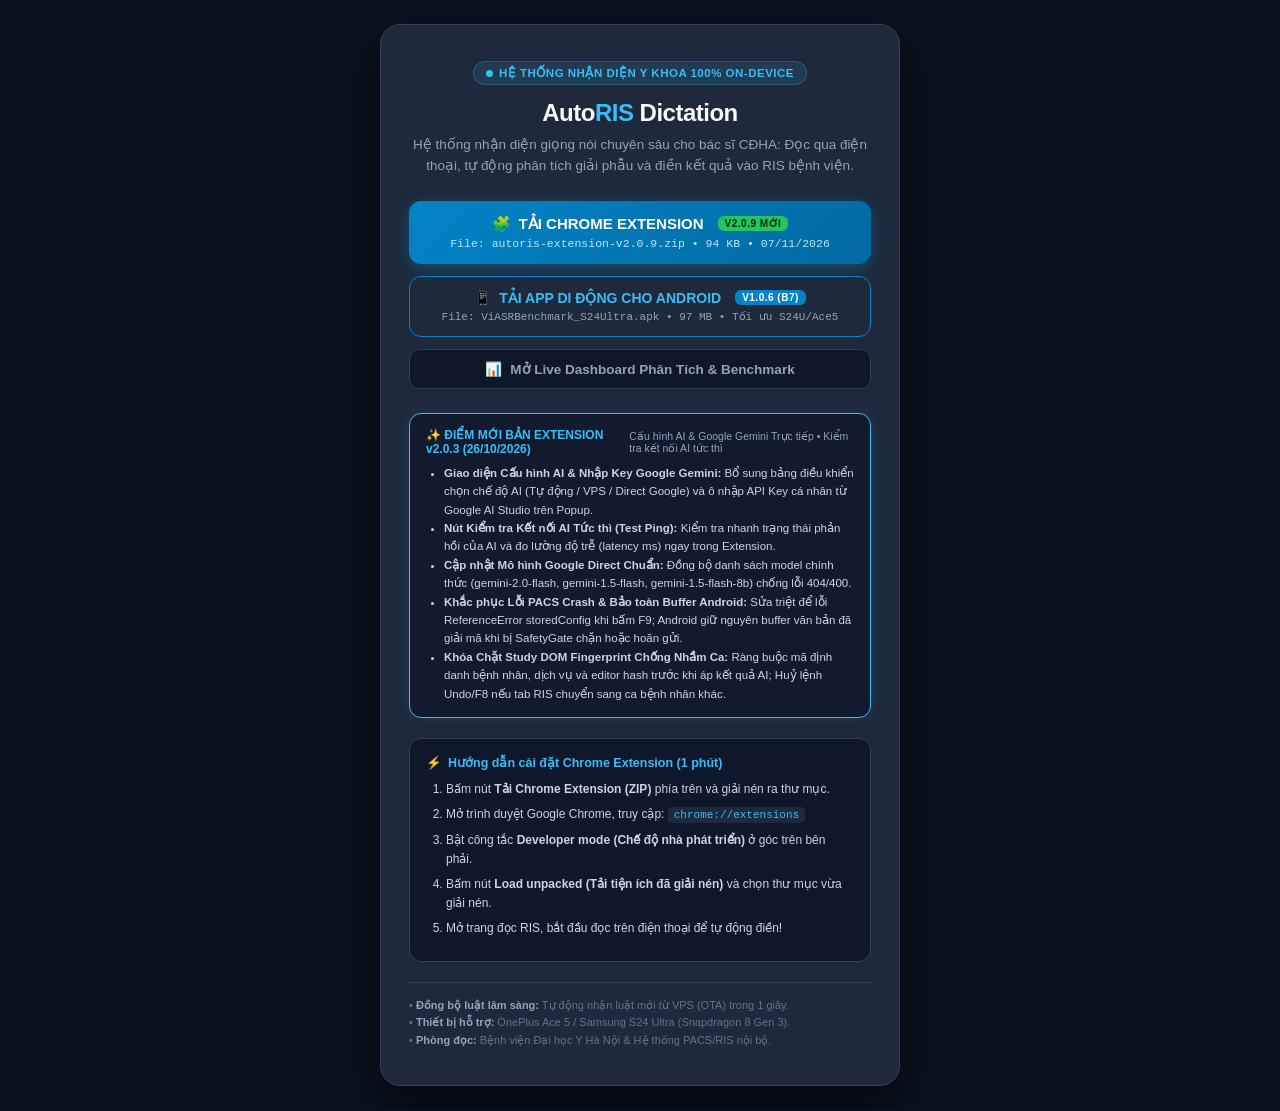
<file: release_apk/index.html>
<!DOCTYPE html>
<html lang="vi">
<head>
    <meta charset="UTF-8">
    <meta name="viewport" content="width=device-width, initial-scale=1.0">
    <title>AutoRIS - Medical Dictation & AI Ingestion System</title>
    <style>
        * {
            box-sizing: border-box;
            margin: 0;
            padding: 0;
        }
        body {
            font-family: -apple-system, BlinkMacSystemFont, "Segoe UI", Roboto, Helvetica, Arial, sans-serif;
            background-color: #0b1120;
            color: #f8fafc;
            display: flex;
            flex-direction: column;
            align-items: center;
            justify-content: center;
            min-height: 100vh;
            padding: 24px 16px;
            text-align: center;
        }
        .card {
            background-color: #1e293b;
            border-radius: 20px;
            padding: 36px 28px;
            max-width: 520px;
            width: 100%;
            box-shadow: 0 20px 40px rgba(0,0,0,0.6);
            border: 1px solid #334155;
        }
        .badge {
            display: inline-flex;
            align-items: center;
            gap: 6px;
            padding: 4px 12px;
            background: rgba(56, 189, 248, 0.12);
            color: #38bdf8;
            border: 1px solid rgba(56, 189, 248, 0.25);
            border-radius: 9999px;
            font-size: 11.5px;
            font-weight: 700;
            letter-spacing: 0.5px;
            text-transform: uppercase;
            margin-bottom: 14px;
        }
        .badge-dot {
            width: 7px;
            height: 7px;
            background: #38bdf8;
            border-radius: 50%;
            display: inline-block;
        }
        h1 {
            font-size: 24px;
            font-weight: 800;
            margin-bottom: 8px;
            color: #f8fafc;
            letter-spacing: -0.5px;
        }
        h1 span {
            color: #38bdf8;
        }
        .subtitle {
            font-size: 13.5px;
            color: #94a3b8;
            line-height: 1.55;
            margin-bottom: 24px;
        }
        .actions-group {
            display: flex;
            flex-direction: column;
            gap: 12px;
            margin-bottom: 24px;
        }
        .btn-extension {
            display: flex;
            flex-direction: column;
            align-items: center;
            justify-content: center;
            gap: 4px;
            background: linear-gradient(135deg, #0284c7 0%, #0369a1 100%);
            color: #ffffff;
            font-weight: 700;
            font-size: 15px;
            text-decoration: none;
            padding: 14px 20px;
            border-radius: 12px;
            box-shadow: 0 4px 16px rgba(2, 132, 199, 0.4);
            transition: all 0.2s ease;
            position: relative;
        }
        .btn-extension:hover {
            background: linear-gradient(135deg, #0369a1 0%, #075985 100%);
            transform: translateY(-1px);
        }
        .btn-extension .btn-main-title {
            display: flex;
            align-items: center;
            gap: 8px;
            font-size: 15px;
        }
        .btn-extension .btn-file-subtext {
            font-size: 11.5px;
            font-weight: 400;
            color: #bae6fd;
            font-family: monospace;
        }
        .version-tag {
            background: #22c55e;
            color: #052e16;
            font-size: 10px;
            font-weight: 800;
            padding: 2px 7px;
            border-radius: 6px;
            text-transform: uppercase;
            letter-spacing: 0.5px;
            margin-left: 6px;
        }
        .btn-apk {
            display: flex;
            flex-direction: column;
            align-items: center;
            justify-content: center;
            gap: 4px;
            background: #1e293b;
            color: #38bdf8;
            font-weight: 600;
            font-size: 14px;
            text-decoration: none;
            padding: 13px 20px;
            border-radius: 12px;
            border: 1px solid #0284c7;
            transition: all 0.2s ease;
        }
        .btn-apk:hover {
            background: rgba(2, 132, 199, 0.15);
            transform: translateY(-1px);
        }
        .btn-apk .btn-main-title {
            display: flex;
            align-items: center;
            gap: 8px;
            font-size: 14px;
        }
        .btn-apk .btn-file-subtext {
            font-size: 11px;
            font-weight: 400;
            color: #94a3b8;
            font-family: monospace;
        }
        .btn-dashboard {
            display: flex;
            align-items: center;
            justify-content: center;
            gap: 8px;
            background: #0f172a;
            color: #94a3b8;
            font-weight: 600;
            font-size: 13.5px;
            text-decoration: none;
            padding: 11px 18px;
            border-radius: 10px;
            border: 1px solid #334155;
            transition: all 0.2s ease;
        }
        .btn-dashboard:hover {
            color: #f8fafc;
            border-color: #475569;
        }
        .btn-extension:active, .btn-apk:active, .btn-dashboard:active {
            transform: scale(0.98);
        }
        .changelog-box {
            background: rgba(15, 23, 42, 0.8);
            border-radius: 12px;
            padding: 14px 16px;
            text-align: left;
            border: 1px solid #38bdf8;
            margin-bottom: 20px;
            box-shadow: 0 0 15px rgba(56, 189, 248, 0.1);
        }
        .changelog-title {
            font-size: 12px;
            font-weight: 700;
            color: #38bdf8;
            margin-bottom: 8px;
            display: flex;
            align-items: center;
            justify-content: space-between;
        }
        .changelog-items {
            font-size: 11.5px;
            color: #cbd5e1;
            padding-left: 18px;
            line-height: 1.6;
        }
        .guide-box {
            background: #0f172a;
            border-radius: 12px;
            padding: 16px;
            text-align: left;
            border: 1px solid #334155;
            margin-bottom: 20px;
        }
        .guide-title {
            font-size: 12.5px;
            font-weight: 700;
            color: #38bdf8;
            margin-bottom: 10px;
            display: flex;
            align-items: center;
            gap: 6px;
        }
        .guide-steps {
            font-size: 12px;
            color: #cbd5e1;
            padding-left: 20px;
            line-height: 1.6;
        }
        .guide-steps li {
            margin-bottom: 6px;
        }
        .guide-steps code {
            background: #1e293b;
            padding: 2px 6px;
            border-radius: 4px;
            color: #38bdf8;
            font-family: monospace;
            font-size: 11px;
        }
        .footer-specs {
            font-size: 11px;
            color: #64748b;
            border-top: 1px solid #334155;
            padding-top: 14px;
            text-align: left;
            line-height: 1.6;
        }
        .footer-specs b {
            color: #94a3b8;
        }
    </style>
</head>
<body>
    <div class="card">
        <div class="badge">
            <span class="badge-dot"></span> Hệ thống Nhận diện Y khoa 100% On-Device
        </div>
        <h1>Auto<span>RIS</span> Dictation</h1>
        <p class="subtitle">
            Hệ thống nhận diện giọng nói chuyên sâu cho bác sĩ CĐHA: Đọc qua điện thoại, tự động phân tích giải phẫu và điền kết quả vào RIS bệnh viện.
        </p>

        <div class="actions-group">
            <a href="/autoris-extension-v2.0.9.zip" class="btn-extension" download="autoris-extension-v2.0.9.zip">
                <div class="btn-main-title">
                    <span>🧩</span> TẢI CHROME EXTENSION <span class="version-tag">v2.0.9 MỚI</span>
                </div>
                <div class="btn-file-subtext">File: autoris-extension-v2.0.9.zip • 94 KB • 07/11/2026</div>
            </a>

            <a href="/ViASRBenchmark_S24Ultra.apk" class="btn-apk" download="ViASRBenchmark_S24Ultra.apk">
                <div class="btn-main-title">
                    <span>📱</span> TẢI APP DI ĐỘNG CHO ANDROID <span class="version-tag" style="background:#0284c7;color:#fff;">v1.0.6 (b7)</span>
                </div>
                <div class="btn-file-subtext">File: ViASRBenchmark_S24Ultra.apk • 97 MB • Tối ưu S24U/Ace5</div>
            </a>

            <a href="/dashboard" class="btn-dashboard">
                <span>📊</span> Mở Live Dashboard Phân Tích & Benchmark
            </a>
        </div>

        <div class="changelog-box">
            <div class="changelog-title">
                <span>✨ ĐIỂM MỚI BẢN EXTENSION v2.0.3 (26/10/2026)</span>
                <span style="font-size:10.5px;color:#94a3b8;font-weight:400;">Cấu hình AI & Google Gemini Trực tiếp • Kiểm tra kết nối AI tức thì</span>
            </div>
            <ul class="changelog-items">
                <li><b>Giao diện Cấu hình AI & Nhập Key Google Gemini:</b> Bổ sung bảng điều khiển chọn chế độ AI (Tự động / VPS / Direct Google) và ô nhập API Key cá nhân từ Google AI Studio trên Popup.</li>
                <li><b>Nút Kiểm tra Kết nối AI Tức thì (Test Ping):</b> Kiểm tra nhanh trạng thái phản hồi của AI và đo lường độ trễ (latency ms) ngay trong Extension.</li>
                <li><b>Cập nhật Mô hình Google Direct Chuẩn:</b> Đồng bộ danh sách model chính thức (gemini-2.0-flash, gemini-1.5-flash, gemini-1.5-flash-8b) chống lỗi 404/400.</li>
                <li><b>Khắc phục Lỗi PACS Crash & Bảo toàn Buffer Android:</b> Sửa triệt để lỗi ReferenceError storedConfig khi bấm F9; Android giữ nguyên buffer văn bản đã giải mã khi bị SafetyGate chặn hoặc hoãn gửi.</li>
                <li><b>Khóa Chặt Study DOM Fingerprint Chống Nhầm Ca:</b> Ràng buộc mã định danh bệnh nhân, dịch vụ và editor hash trước khi áp kết quả AI; Huỷ lệnh Undo/F8 nếu tab RIS chuyển sang ca bệnh nhân khác.</li>
            </ul>
        </div>

        <div class="guide-box">
            <div class="guide-title">
                <span>⚡</span> Hướng dẫn cài đặt Chrome Extension (1 phút)
            </div>
            <ol class="guide-steps">
                <li>Bấm nút <b>Tải Chrome Extension (ZIP)</b> phía trên và giải nén ra thư mục.</li>
                <li>Mở trình duyệt Google Chrome, truy cập: <code>chrome://extensions</code></li>
                <li>Bật công tắc <b>Developer mode (Chế độ nhà phát triển)</b> ở góc trên bên phải.</li>
                <li>Bấm nút <b>Load unpacked (Tải tiện ích đã giải nén)</b> và chọn thư mục vừa giải nén.</li>
                <li>Mở trang đọc RIS, bắt đầu đọc trên điện thoại để tự động điền!</li>
            </ol>
        </div>

        <div class="footer-specs">
            <div>• <b>Đồng bộ luật lâm sàng:</b> Tự động nhận luật mới từ VPS (OTA) trong 1 giây.</div>
            <div>• <b>Thiết bị hỗ trợ:</b> OnePlus Ace 5 / Samsung S24 Ultra (Snapdragon 8 Gen 3).</div>
            <div>• <b>Phòng đọc:</b> Bệnh viện Đại học Y Hà Nội & Hệ thống PACS/RIS nội bộ.</div>
        </div>
    </div>
</body>
</html>
</file>
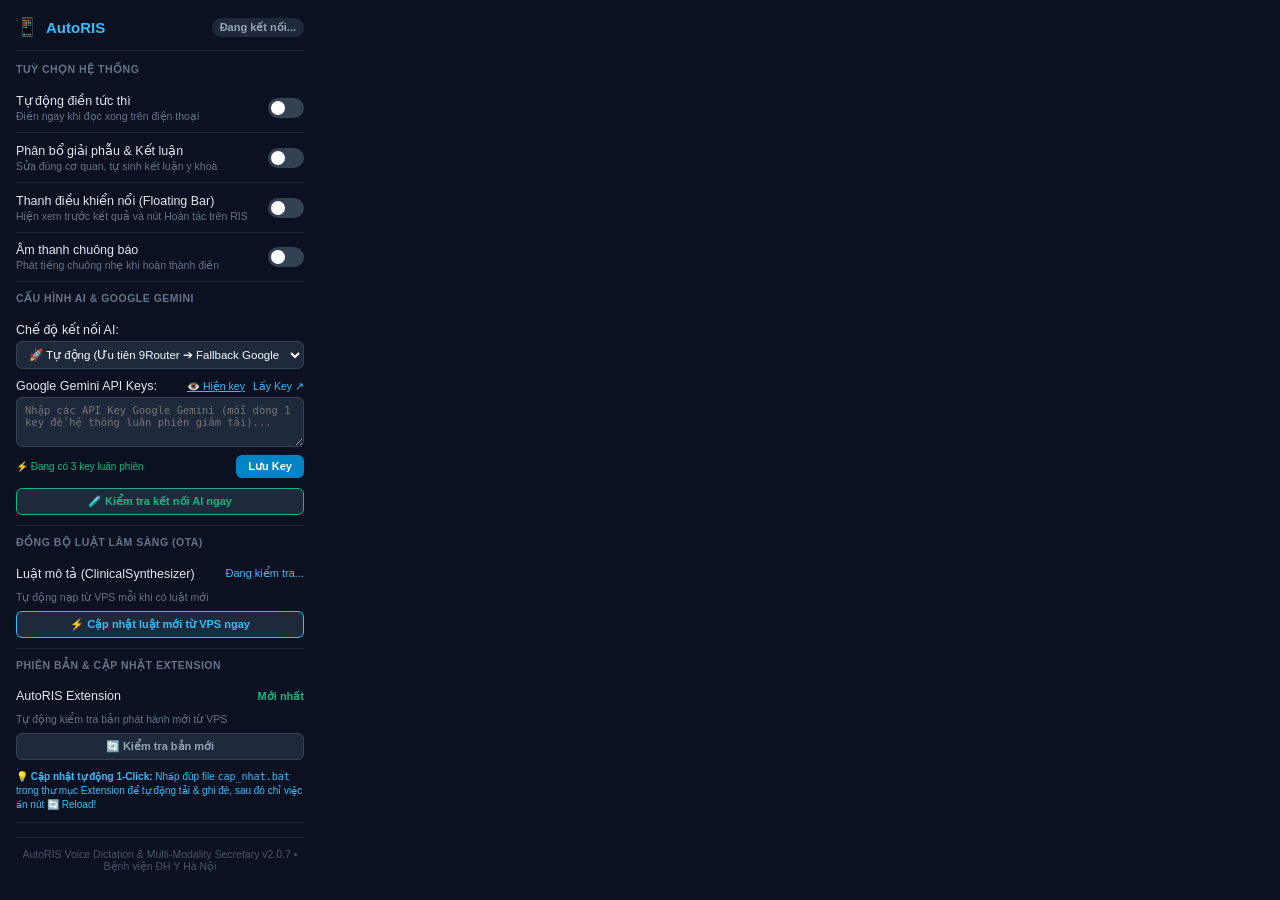
<file: chrome_extension/popup.html>
<!DOCTYPE html>
<html lang="vi">
<head>
  <meta charset="UTF-8">
  <title>AutoRIS - Cài đặt</title>
  <style>
    body {
      width: 320px;
      margin: 0;
      padding: 16px;
      background-color: #0b1120;
      color: #f8fafc;
      font-family: -apple-system, BlinkMacSystemFont, "Segoe UI", Roboto, sans-serif;
      box-sizing: border-box;
    }
    .header {
      display: flex;
      align-items: center;
      justify-content: space-between;
      border-bottom: 1px solid #1e293b;
      padding-bottom: 12px;
      margin-bottom: 12px;
    }
    .title-box {
      display: flex;
      align-items: center;
      gap: 8px;
    }
    .logo-icon {
      font-size: 18px;
    }
    h1 {
      font-size: 15px;
      font-weight: 700;
      margin: 0;
      color: #38bdf8;
    }
    .status-badge {
      font-size: 11px;
      font-weight: 600;
      padding: 3px 8px;
      border-radius: 9999px;
      background: #1e293b;
      color: #94a3b8;
      display: inline-flex;
      align-items: center;
      gap: 4px;
    }
    .status-online {
      background: rgba(16, 185, 129, 0.15);
      color: #34d399;
      border: 1px solid rgba(16, 185, 129, 0.3);
    }
    .status-offline {
      background: rgba(239, 68, 68, 0.15);
      color: #f87171;
      border: 1px solid rgba(239, 68, 68, 0.3);
    }
    .section-title {
      font-size: 10.5px;
      font-weight: 700;
      text-transform: uppercase;
      letter-spacing: 0.5px;
      color: #64748b;
      margin-top: 10px;
      margin-bottom: 8px;
    }
    .toggle-row {
      display: flex;
      align-items: center;
      justify-content: space-between;
      padding: 10px 0;
      border-bottom: 1px solid #1e293b;
    }
    .toggle-row:last-of-type {
      border-bottom: none;
    }
    .toggle-label {
      font-size: 12.5px;
      font-weight: 500;
      color: #e2e8f0;
    }
    .toggle-desc {
      font-size: 10.5px;
      color: #64748b;
      margin-top: 2px;
    }
    /* Switch */
    .switch {
      position: relative;
      display: inline-block;
      width: 36px;
      height: 20px;
      flex-shrink: 0;
    }
    .switch input { opacity: 0; width: 0; height: 0; }
    .slider {
      position: absolute;
      cursor: pointer;
      top: 0; left: 0; right: 0; bottom: 0;
      background-color: #334155;
      transition: .25s ease;
      border-radius: 20px;
    }
    .slider:before {
      position: absolute;
      content: "";
      height: 14px;
      width: 14px;
      left: 3px;
      bottom: 3px;
      background-color: white;
      transition: .25s ease;
      border-radius: 50%;
    }
    input:checked + .slider { background-color: #0284c7; }
    input:checked + .slider:before { transform: translateX(16px); }

    .footer-info {
      margin-top: 14px;
      padding-top: 10px;
      border-top: 1px solid #1e293b;
      font-size: 10.5px;
      color: #475569;
      text-align: center;
    }
  </style>
</head>
<body>
  <div class="header">
    <div class="title-box">
      <span class="logo-icon">📱</span>
      <h1>AutoRIS</h1>
    </div>
    <span id="server-status-badge" class="status-badge">Đang kết nối...</span>
  </div>

  <div class="section-title">Tuỳ chọn hệ thống</div>

  <div class="toggle-row">
    <div>
      <div class="toggle-label">Tự động điền tức thì</div>
      <div class="toggle-desc">Điền ngay khi đọc xong trên điện thoại</div>
    </div>
    <label class="switch">
      <input type="checkbox" id="auto-apply">
      <span class="slider"></span>
    </label>
  </div>

  <div class="toggle-row">
    <div>
      <div class="toggle-label">Phân bổ giải phẫu & Kết luận</div>
      <div class="toggle-desc">Sửa đúng cơ quan, tự sinh kết luận y khoa</div>
    </div>
    <label class="switch">
      <input type="checkbox" id="smart-synthesize">
      <span class="slider"></span>
    </label>
  </div>

  <div class="toggle-row">
    <div>
      <div class="toggle-label">Thanh điều khiển nổi (Floating Bar)</div>
      <div class="toggle-desc">Hiện xem trước kết quả và nút Hoàn tác trên RIS</div>
    </div>
    <label class="switch">
      <input type="checkbox" id="show-floating-bar">
      <span class="slider"></span>
    </label>
  </div>

  <div class="toggle-row">
    <div>
      <div class="toggle-label">Âm thanh chuông báo</div>
      <div class="toggle-desc">Phát tiếng chuông nhẹ khi hoàn thành điền</div>
    </div>
    <label class="switch">
      <input type="checkbox" id="play-chime">
      <span class="slider"></span>
    </label>
  </div>

  <div class="section-title">Cấu hình AI & Google Gemini</div>
  <div class="toggle-row" style="flex-direction:column; align-items:flex-start; gap:8px;">
    <div style="width:100%;">
      <div class="toggle-label" style="margin-bottom:4px;">Chế độ kết nối AI:</div>
      <select id="connection-mode" style="width:100%; padding:6px 8px; background:#1e293b; color:#f8fafc; border:1px solid #334155; border-radius:6px; font-size:11.5px; outline:none; box-sizing:border-box;">
        <option value="auto">🚀 Tự động (Ưu tiên 9Router ➔ Fallback Google Direct) [Khuyên dùng]</option>
        <option value="server">☁️ Máy chủ VPS AutoRIS (Tích hợp Few-Shot & 9Router)</option>
        <option value="direct">🔑 Google Gemini Trực tiếp (Luân phiên 3 Key giảm tải)</option>
      </select>
    </div>

    <div id="gemini-key-box" style="width:100%; margin-top:2px;">
      <div style="display:flex; justify-content:space-between; align-items:center; margin-bottom:4px;">
        <span class="toggle-label">Google Gemini API Keys:</span>
        <div style="display:flex; gap:8px; align-items:center;">
          <button type="button" id="btn-toggle-mask-key" style="background:none; border:none; color:#38bdf8; font-size:10.5px; cursor:pointer; padding:0; text-decoration:underline;">👁️ Hiện key</button>
          <a href="https://aistudio.google.com/app/apikey" target="_blank" style="font-size:10.5px; color:#38bdf8; text-decoration:none;">Lấy Key ↗</a>
        </div>
      </div>
      <textarea id="gemini-api-keys" rows="3" placeholder="Nhập các API Key Google Gemini (mỗi dòng 1 key để hệ thống luân phiên giảm tải)..." style="width:100%; padding:6px 8px; background:#1e293b; color:#f8fafc; border:1px solid #334155; border-radius:6px; font-size:10.5px; font-family:monospace; outline:none; resize:vertical; box-sizing:border-box; -webkit-text-security: disc;"></textarea>
      <div style="display:flex; justify-content:space-between; align-items:center; margin-top:4px;">
        <span id="gemini-keys-count" style="font-size:10px; color:#10b981;">⚡ Đang có 3 key luân phiên</span>
        <button id="btn-save-gemini-key" style="padding:5px 12px; background:#0284c7; color:#fff; border:none; border-radius:6px; cursor:pointer; font-size:11px; font-weight:600;">Lưu Key</button>
      </div>
      <div id="key-saved-msg" style="font-size:10px; color:#10b981; margin-top:3px; display:none;">✅ Đã lưu cấu hình Key thành công!</div>
    </div>

    <button id="btn-test-ai" style="width:100%; padding:6px 10px; background:#1e293b; color:#10b981; border:1px solid #10b981; border-radius:6px; cursor:pointer; font-size:11px; font-weight:600; margin-top:2px; box-sizing:border-box;">
      🧪 Kiểm tra kết nối AI ngay
    </button>
    <div id="ai-test-result" style="font-size:10.5px; width:100%; display:none; padding:6px; border-radius:4px; margin-top:2px; word-break:break-all; box-sizing:border-box;"></div>
  </div>

  <div class="section-title">Đồng bộ luật lâm sàng (OTA)</div>
  <div class="toggle-row" style="flex-direction:column; align-items:flex-start; gap:8px;">
    <div style="display:flex; justify-content:space-between; width:100%; align-items:center;">
      <span class="toggle-label">Luật mô tả (ClinicalSynthesizer)</span>
      <span id="synthesizer-status" style="font-size:11px; color:#38bdf8;">Đang kiểm tra...</span>
    </div>
    <div class="toggle-desc" id="synthesizer-sync-desc">Tự động nạp từ VPS mỗi khi có luật mới</div>
    <button id="btn-sync-synthesizer" style="width:100%; padding:6px 10px; background:#1e293b; color:#38bdf8; border:1px solid #38bdf8; border-radius:6px; cursor:pointer; font-size:11px; font-weight:600;">
      ⚡ Cập nhật luật mới từ VPS ngay
    </button>
  </div>

  <div class="section-title">Phiên bản & Cập nhật Extension</div>
  <div class="toggle-row" style="flex-direction:column; align-items:flex-start; gap:8px;">
    <div style="display:flex; justify-content:space-between; width:100%; align-items:center;">
      <span class="toggle-label" id="ext-version-label">AutoRIS Extension</span>
      <span id="ext-update-status" style="font-size:11px; color:#10b981; font-weight:600;">Mới nhất</span>
    </div>
    <div class="toggle-desc" id="ext-update-desc">Tự động kiểm tra bản phát hành mới từ VPS</div>
    <div style="display:flex; gap:6px; width:100%;">
      <button id="btn-check-ext-update" style="flex:1; padding:6px 8px; background:#1e293b; color:#94a3b8; border:1px solid #334155; border-radius:6px; cursor:pointer; font-size:11px; font-weight:600;">
        🔄 Kiểm tra bản mới
      </button>
      <button id="btn-download-ext-update" style="flex:1; display:none; padding:6px 8px; background:linear-gradient(135deg, #0284c7 0%, #0369a1 100%); color:#fff; border:none; border-radius:6px; cursor:pointer; font-size:11px; font-weight:700;">
        🚀 Cập nhật ngay (ZIP)
      </button>
    </div>
    <div style="font-size:10px; color:#38bdf8; margin-top:2px; line-height:1.4;">
      💡 <b>Cập nhật tự động 1-Click:</b> Nhấp đúp file <code>cap_nhat.bat</code> trong thư mục Extension để tự động tải & ghi đè, sau đó chỉ việc ấn nút 🔄 Reload!
    </div>
  </div>

  <div class="footer-info">
    AutoRIS Voice Dictation & Multi-Modality Secretary v2.0.7 • Bệnh viện ĐH Y Hà Nội
  </div>

  <script src="defaults.js"></script>
  <script src="popup.js"></script>
</body>
</html>
</file>
